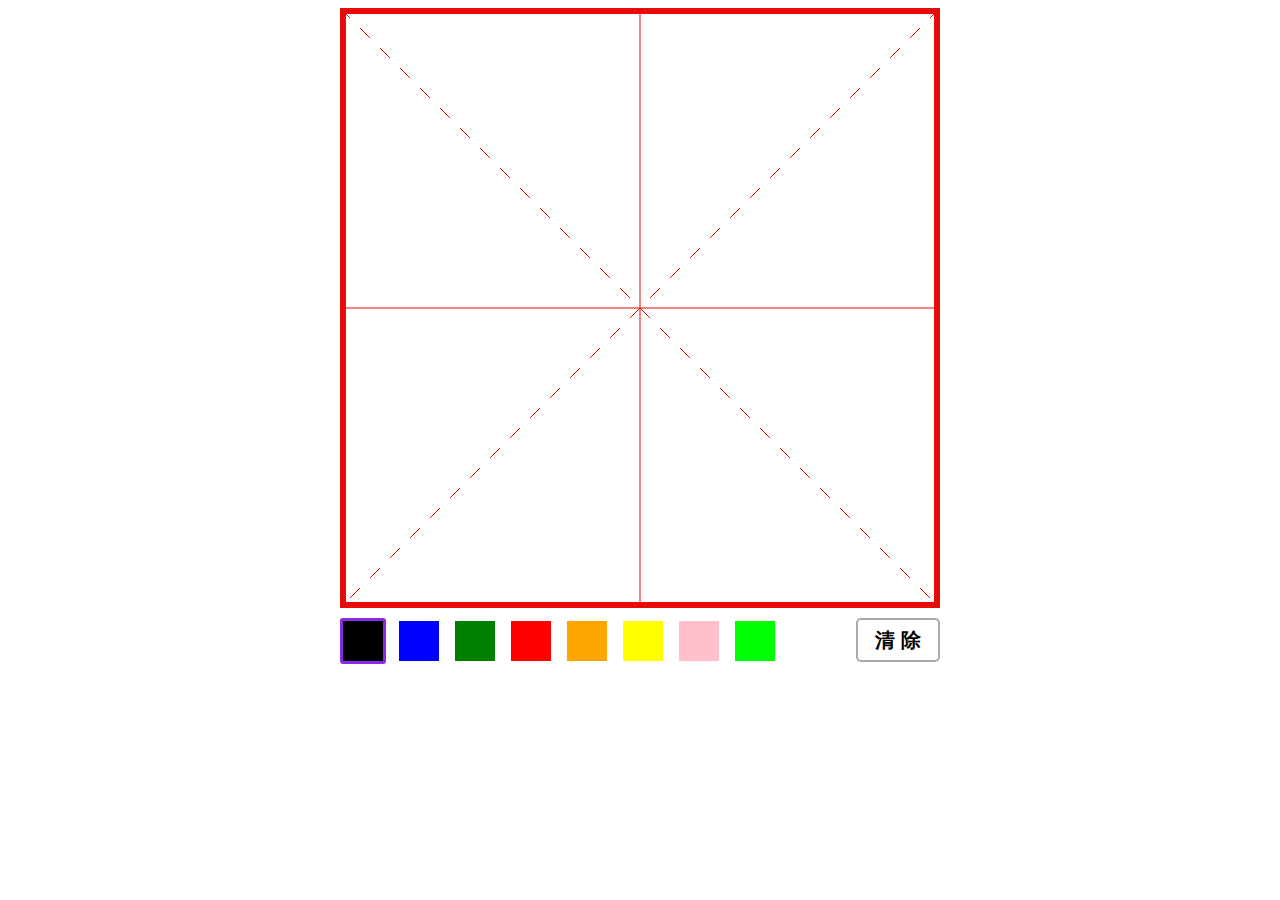
<file: index.html>
<!DOCTYPE html>
<html lang="en">
<head>
    <meta charset="UTF-8">
    <meta name="viewport" content="width=device-width, height=device-height, initial-scale=1, user-scalable=no">
    <title>写字板</title>
    <link href="handwriting.css" rel="stylesheet" type="text/css"/>
    <script src="jquery-2.1.3.min.js" type="text/javascript"></script>
</head>
<body>
<canvas id="canvas">您的浏览器不支持canvas</canvas>
<div id="controller">
    <div id="black_btn" class="color_btn color_btn_selected"></div>
    <div id="blue_btn" class="color_btn"></div>
    <div id="green_btn" class="color_btn"></div>
    <div id="red_btn" class="color_btn"></div>
    <div id="orange_btn" class="color_btn"></div>
    <div id="yellow_btn" class="color_btn"></div>
    <div id="pink_btn" class="color_btn"></div>
    <div id="lime_btn" class="color_btn"></div>
    <div id="clear_btn" class="op_btn">清 除</div>
    <div class="clearfix"></div>
</div>

<script src="handwriting.js"></script>
</body>
</html>
</file>
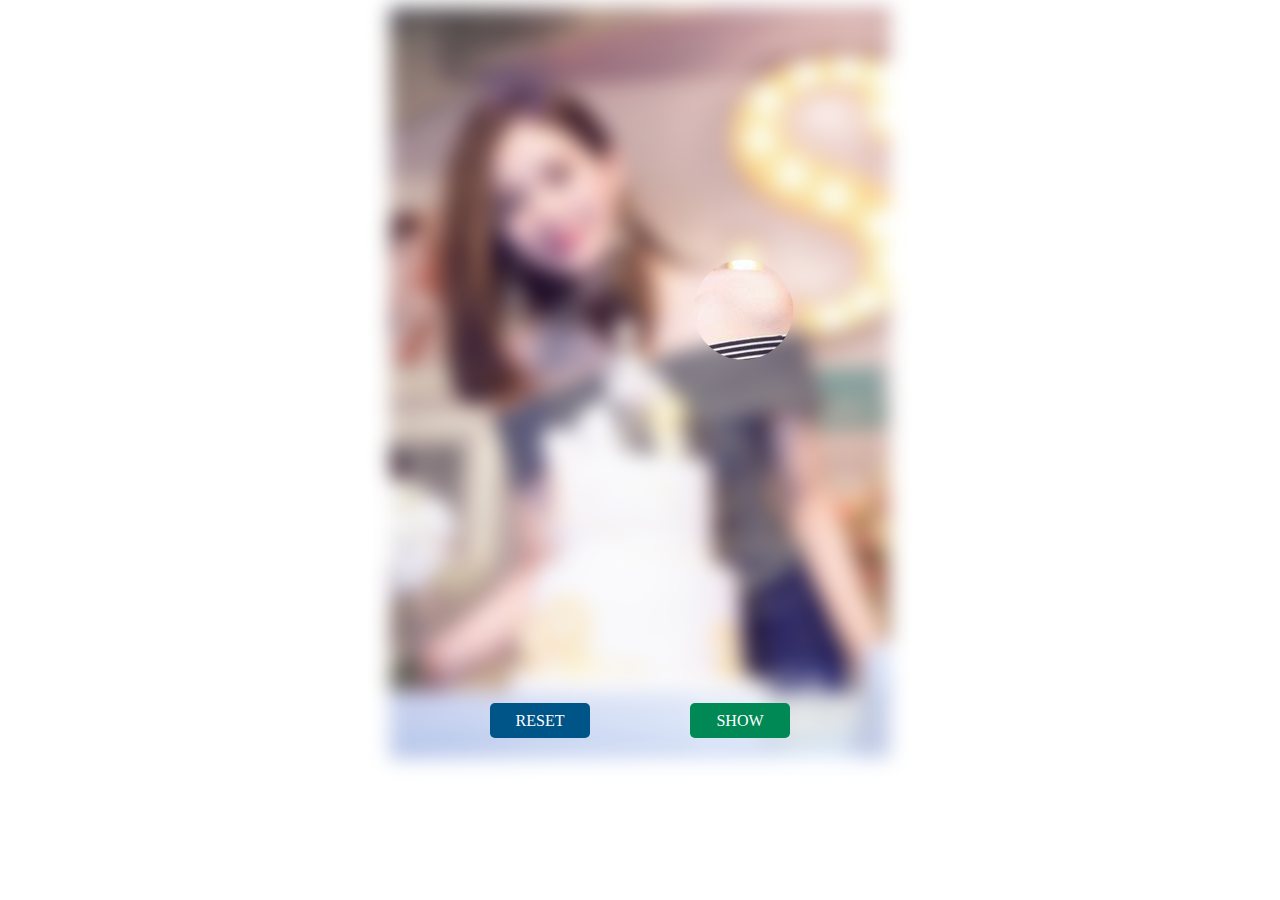
<file: blur/index.html>
<!DOCTYPE html>
<html lang="en">
<head>
    <meta charset="UTF-8">
    <meta name="viewport" content="width=device-width, height=device-height, initial-scale=1, user-scalable=no">
    <title>图片模糊</title>
    <script src="http://code.jquery.com/jquery-2.2.2.min.js" type="text/javascript"></script>
    <link href="blur.css" rel="stylesheet" type="text/css"/>
</head>
<body>
<div id="blur-div">
    <img id="blur-image" src="lss.jpg">
    <canvas id="canvas"></canvas>
    <a href="javascript:reset()" class="button" id="reset-button">RESET</a>
    <a href="javascript:show()" class="button" id="show-button">SHOW</a>
</div>
<script src="blur.js"></script>
</body>
</html>
</file>
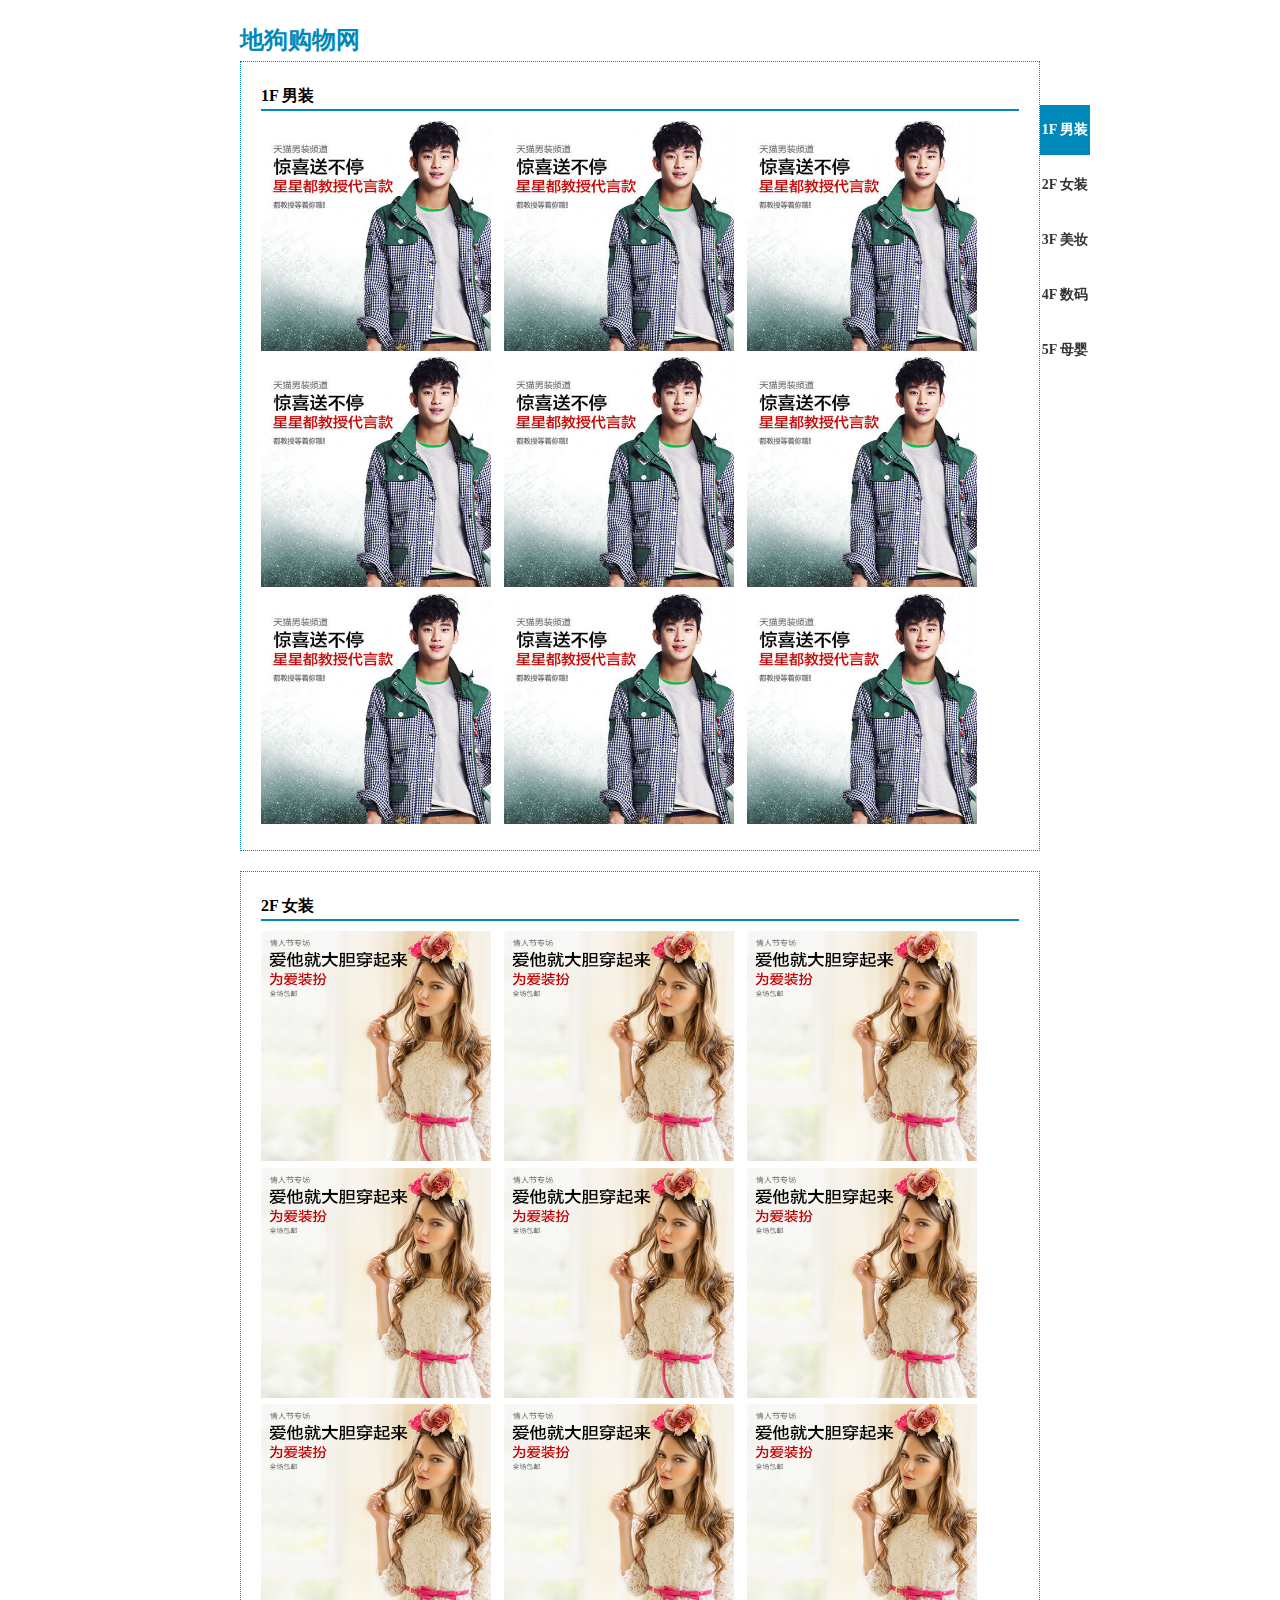
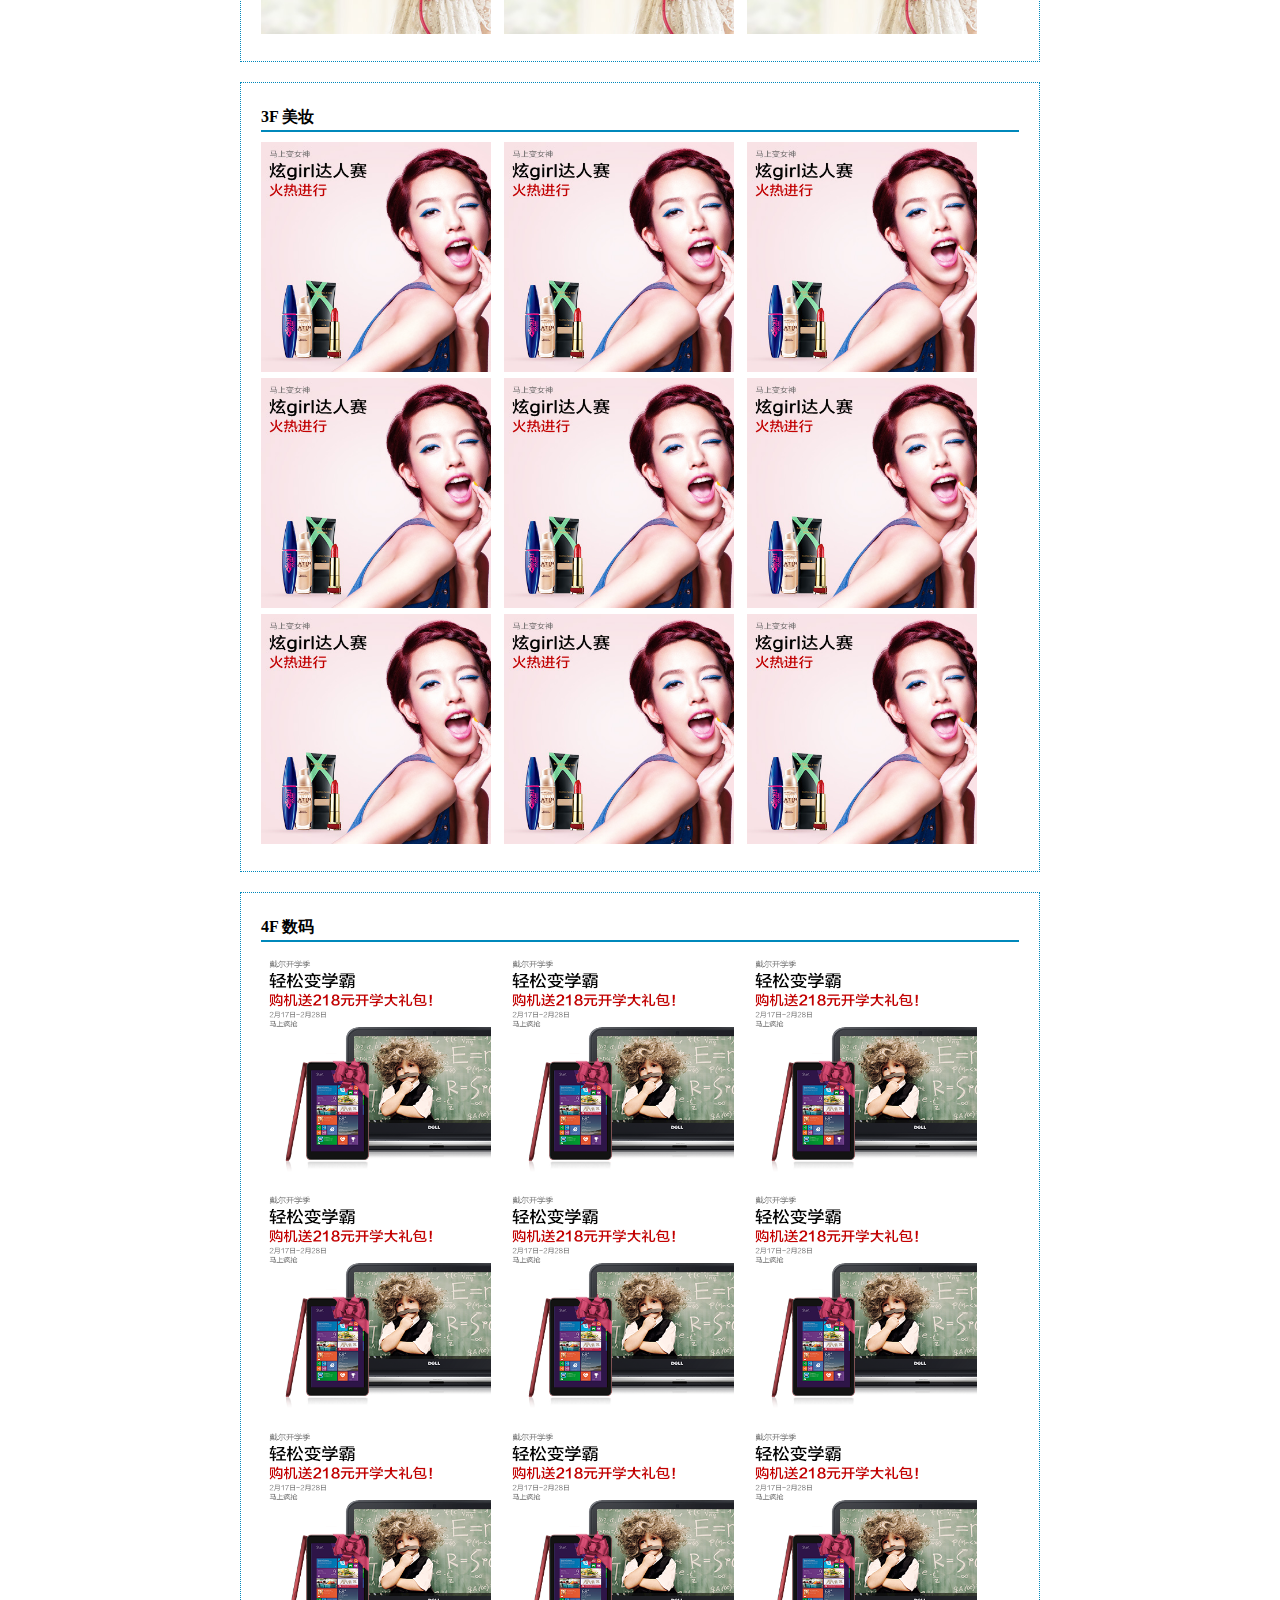
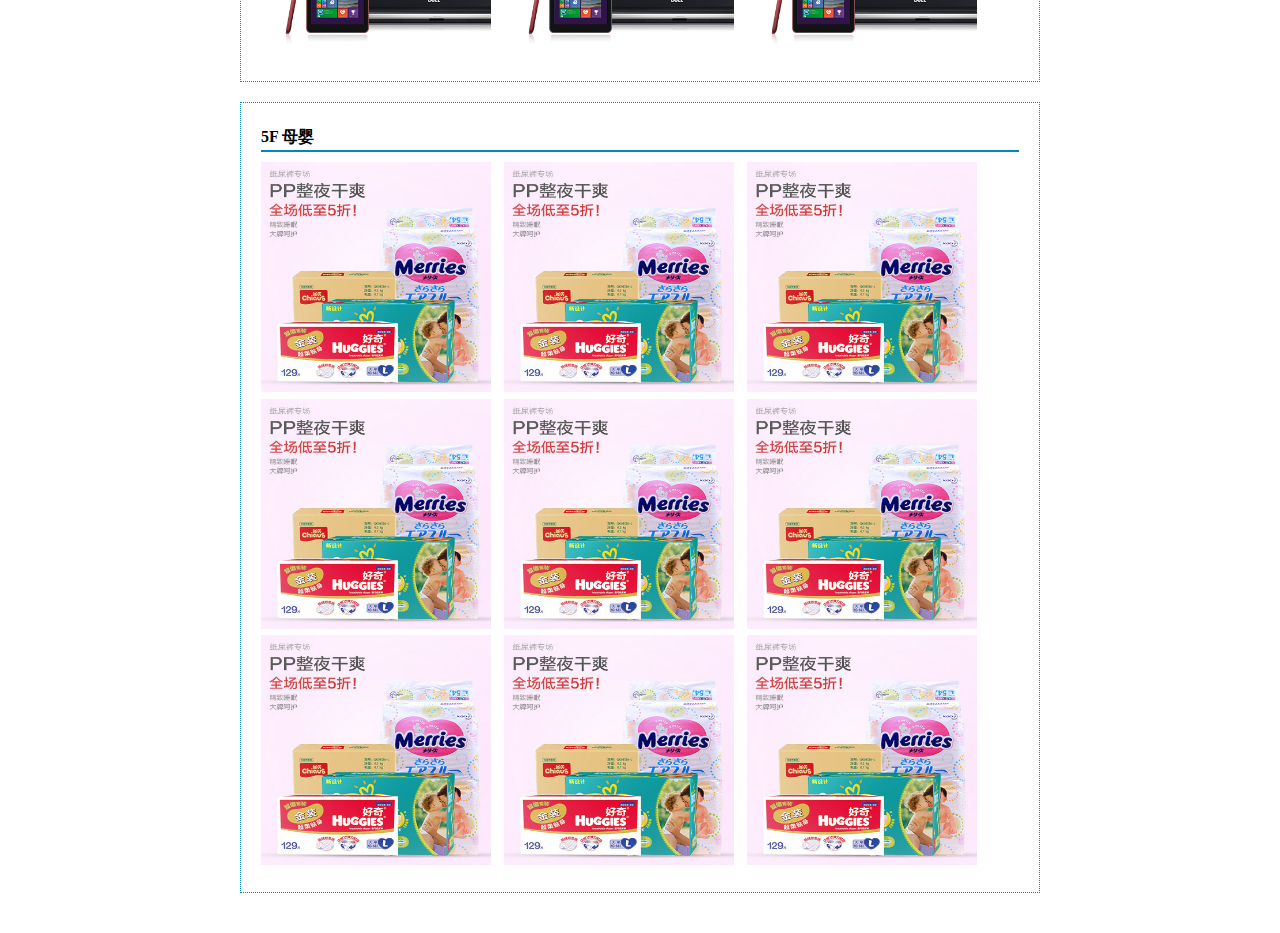
<file: digo/index.html>
<!DOCTYPE html>
<html lang="en">
<head>
    <meta charset="UTF-8">
    <title>地狗购物网-网页定位导航效果</title>
    <style>
        * {
            margin: 0;
            padding: 0;
        }

        body {
            font-size: 12px;
            line-height: 1.7;
        }

        li {
            list-style: none;
        }

        #content {
            width: 800px;
            margin: 0 auto;
            padding: 20px;
        }

        #content h1 {
            color: #0088bb;
        }

        #content .item {
            padding: 20px;
            margin-bottom: 20px;
            border: 1px dotted #0088bb;
        }

        #content .item h2 {
            font-size: 16px;
            font-weight: bold;
            border-bottom: 2px solid #0088bb;
            margin-bottom: 10px;
        }

        #content .item li {
            display: inline;
            margin-right: 10px;

        }

        #content .item li a img {
            width: 230px;
            height: 230px;
            border: none;
        }

        #menu {
            position: fixed;
            top: 100px;
            left: 50%;
            margin-left: 400px;
            width: 80px;
        }

        #menu ul li a {
            display: block;
            margin: 5px 0;
            font-size: 14px;
            font-weight: bold;
            color: #333;
            width: 50px;
            line-height: 50px;
            text-decoration: none;
            text-align: center;
        }

        #menu ul li a:hover, #menu ul li a.current {
            color: #fff;
            background: #0088bb;
        }

    </style>
    <script src="http://libs.baidu.com/jquery/1.10.2/jquery.min.js"></script>
    <script>
        $(document).ready(function () {
            //滚动条发生滚动
            $(window).scroll(function () {
                var top = $(document).scrollTop();
                console.log(top);
                var menu = $("#menu");
                var items = $("#content").find(".item");
                var currentId = "";//当前所在的楼层

                items.each(function () {
                    var m = $(this);
                    var itemTop = m.offset().top;
                    if (top > itemTop) {
                        currentId = "#"+m.attr("id");
                    } else return false;
                });
                var currentLink = menu.find(".current");
                if (currentId&&currentId.attr("href") != currentId) {
                    currentLink.removeClass("current");
                    menu.find("[href=" + currentId + "]").addClass("current");

                }
            });
        });
    </script>
</head>
<body>
<div id="menu">
    <ul>
        <li><a href="#item1" class="current">1F 男装</a></li>
        <li><a href="#item2">2F 女装</a></li>
        <li><a href="#item3">3F 美妆</a></li>
        <li><a href="#item4">4F 数码</a></li>
        <li><a href="#item5">5F 母婴</a></li>
    </ul>
</div>
<div id="content">
    <h1>地狗购物网</h1>
    <div id="item1" class="item">
        <h2>1F 男装</h2>
        <ul>
            <li><a href=""><img src="1F.jpg" alt=""></a></li>
            <li><a href=""><img src="1F.jpg" alt=""></a></li>
            <li><a href=""><img src="1F.jpg" alt=""></a></li>
            <li><a href=""><img src="1F.jpg" alt=""></a></li>
            <li><a href=""><img src="1F.jpg" alt=""></a></li>
            <li><a href=""><img src="1F.jpg" alt=""></a></li>
            <li><a href=""><img src="1F.jpg" alt=""></a></li>
            <li><a href=""><img src="1F.jpg" alt=""></a></li>
            <li><a href=""><img src="1F.jpg" alt=""></a></li>
        </ul>
    </div>
    <div id="item2" class="item">
        <h2>2F 女装</h2>
        <ul>
            <li><a href=""><img src="2F.jpg" alt=""></a></li>
            <li><a href=""><img src="2F.jpg" alt=""></a></li>
            <li><a href=""><img src="2F.jpg" alt=""></a></li>
            <li><a href=""><img src="2F.jpg" alt=""></a></li>
            <li><a href=""><img src="2F.jpg" alt=""></a></li>
            <li><a href=""><img src="2F.jpg" alt=""></a></li>
            <li><a href=""><img src="2F.jpg" alt=""></a></li>
            <li><a href=""><img src="2F.jpg" alt=""></a></li>
            <li><a href=""><img src="2F.jpg" alt=""></a></li>
        </ul>
    </div>
    <div id="item3" class="item">
        <h2>3F 美妆</h2>
        <ul>
            <li><a href=""><img src="3F.jpg" alt=""></a></li>
            <li><a href=""><img src="3F.jpg" alt=""></a></li>
            <li><a href=""><img src="3F.jpg" alt=""></a></li>
            <li><a href=""><img src="3F.jpg" alt=""></a></li>
            <li><a href=""><img src="3F.jpg" alt=""></a></li>
            <li><a href=""><img src="3F.jpg" alt=""></a></li>
            <li><a href=""><img src="3F.jpg" alt=""></a></li>
            <li><a href=""><img src="3F.jpg" alt=""></a></li>
            <li><a href=""><img src="3F.jpg" alt=""></a></li>
        </ul>
    </div>
    <div id="item4" class="item">
        <h2>4F 数码</h2>
        <ul>
            <li><a href=""><img src="4F.png" alt=""></a></li>
            <li><a href=""><img src="4F.png" alt=""></a></li>
            <li><a href=""><img src="4F.png" alt=""></a></li>
            <li><a href=""><img src="4F.png" alt=""></a></li>
            <li><a href=""><img src="4F.png" alt=""></a></li>
            <li><a href=""><img src="4F.png" alt=""></a></li>
            <li><a href=""><img src="4F.png" alt=""></a></li>
            <li><a href=""><img src="4F.png" alt=""></a></li>
            <li><a href=""><img src="4F.png" alt=""></a></li>
        </ul>
    </div>
    <div id="item5" class="item">
        <h2>5F 母婴</h2>
        <ul>
            <li><a href=""><img src="5F.jpg" alt=""></a></li>
            <li><a href=""><img src="5F.jpg" alt=""></a></li>
            <li><a href=""><img src="5F.jpg" alt=""></a></li>
            <li><a href=""><img src="5F.jpg" alt=""></a></li>
            <li><a href=""><img src="5F.jpg" alt=""></a></li>
            <li><a href=""><img src="5F.jpg" alt=""></a></li>
            <li><a href=""><img src="5F.jpg" alt=""></a></li>
            <li><a href=""><img src="5F.jpg" alt=""></a></li>
            <li><a href=""><img src="5F.jpg" alt=""></a></li>
        </ul>
    </div>
</div>
</body>
</html>
</file>
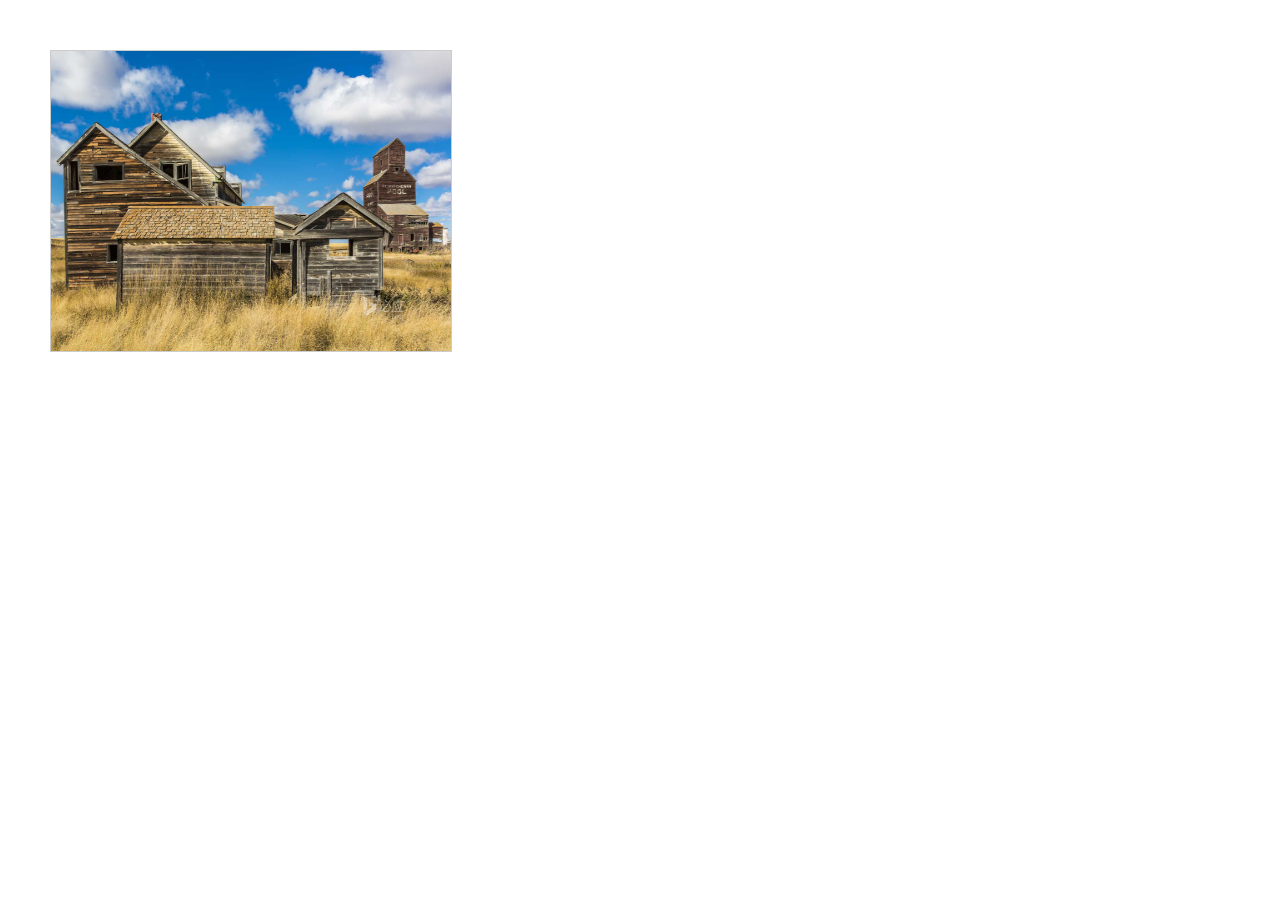
<file: loupe/index.html>
<!DOCTYPE html>
<html lang="en">
<head>
    <meta charset="UTF-8">
    <title>loupe</title>
    <style>
        * {
            margin: 0;
            padding: 0;
        }

        #demo {
            display: block;
            margin: 50px;
            position: relative;
            width: 400px;
            height: 300px;
            border: 1px solid #ccc;
        }

        #small-box {
            position: relative;
            z-index: 1;
            width: 400px;
            height: 300px;
        }

        #small-box img {
            width: 400px;
            height: 300px;
        }

        #float-box {
            display: none;
            width: 120px;
            height: 100px;
            position: absolute;
            background: #ffffcc;
            border: 1px solid #ccc;
            filter: alpha(opacity=50);
            opacity: 0.5;
            cursor: move;
        }

        #big-box {
            display: none;
            position: absolute;
            top: 0;
            left: 460px;
            width: 500px;
            height: 410px;
            overflow: hidden;
            border: 1px solid #ccc;
            z-index: 1;
        }

        #big-box img {
            position: absolute;
            z-index: 5;
        }
    </style>
    <script>
        window.onload = function () {
            var objDemo = document.getElementById("demo");
            var objSmallBox = document.getElementById("small-box");
            var objFloatBox = document.getElementById('float-box');
            var objBigBox = document.getElementById("big-box");
            var objBigBoxImage = document.getElementsByTagName("img")[1];
            var tp = document.getElementsByTagName("p")[0];

            var w = parseInt(getStyle(objBigBox, "width"));
            var w1 = parseInt(getStyle(objFloatBox, "width"));
            var w2 = parseInt(getStyle(objSmallBox, "width"));
            objBigBoxImage.style.width = w / w1 * w2 + 'px';

            objSmallBox.onmouseover = function () {
                objFloatBox.style.display = 'block';
                objBigBox.style.display = 'block';
            };

            objSmallBox.onmouseout = function () {
                objFloatBox.style.display = 'none';
                objBigBox.style.display = 'none';
            };

            objSmallBox.onmousemove = function (ev) {
                objFloatBox.style.display = 'block';
                objBigBox.style.display = 'block';
                var _event = ev;
                var left = _event.clientX - objDemo.offsetLeft - objSmallBox.offsetLeft - objFloatBox.offsetWidth / 2;
                var top = _event.clientY - objDemo.offsetTop - objSmallBox.offsetTop - objFloatBox.offsetHeight / 2;
                if (left < 0) {
                    left = 0;
                } else if (left > (objSmallBox.offsetWidth - objFloatBox.offsetWidth)) {
                    left = objSmallBox.offsetWidth - objFloatBox.offsetWidth
                }
                if (top < 0) {
                    top = 0;
                } else if (top > (objSmallBox.offsetHeight - objFloatBox.offsetHeight)) {
                    top = objSmallBox.offsetHeight - objFloatBox.offsetHeight;
                }
                objFloatBox.style.left = left + 'px';
                objFloatBox.style.top = top + 'px';
                var percentX = left / (objSmallBox.offsetWidth - objFloatBox.offsetWidth);
                var percentY = top / (objSmallBox.offsetHeight - objFloatBox.offsetHeight);
                objBigBoxImage.style.left = -percentX * (objBigBoxImage.offsetWidth - objBigBox.offsetWidth) + 'px';
                objBigBoxImage.style.top = -percentY * (objBigBoxImage.offsetHeight - objBigBox.offsetHeight) + 'px';
            };
        };

        function getStyle(node, property) {
            if (node.style[property]) {
                return node.style[property];
            }
            else if (node.currentStyle) {
                return node.currentStyle[property];
            }
            else if (document.defaultView && document.defaultView.getComputedStyle) {
                var style = document.defaultView.getComputedStyle(node, null);
                return style.getPropertyValue(property);
            }
            return null;
        }

    </script>
</head>
<body>
<div id="demo">
    <div id="small-box">
        <div id="float-box"></div>
        <img src="pic0.jpg" alt="">
    </div>
    <div id="big-box"><img src="pic0.jpg" alt=""></div>
</div>
</body>
</html>
</file>
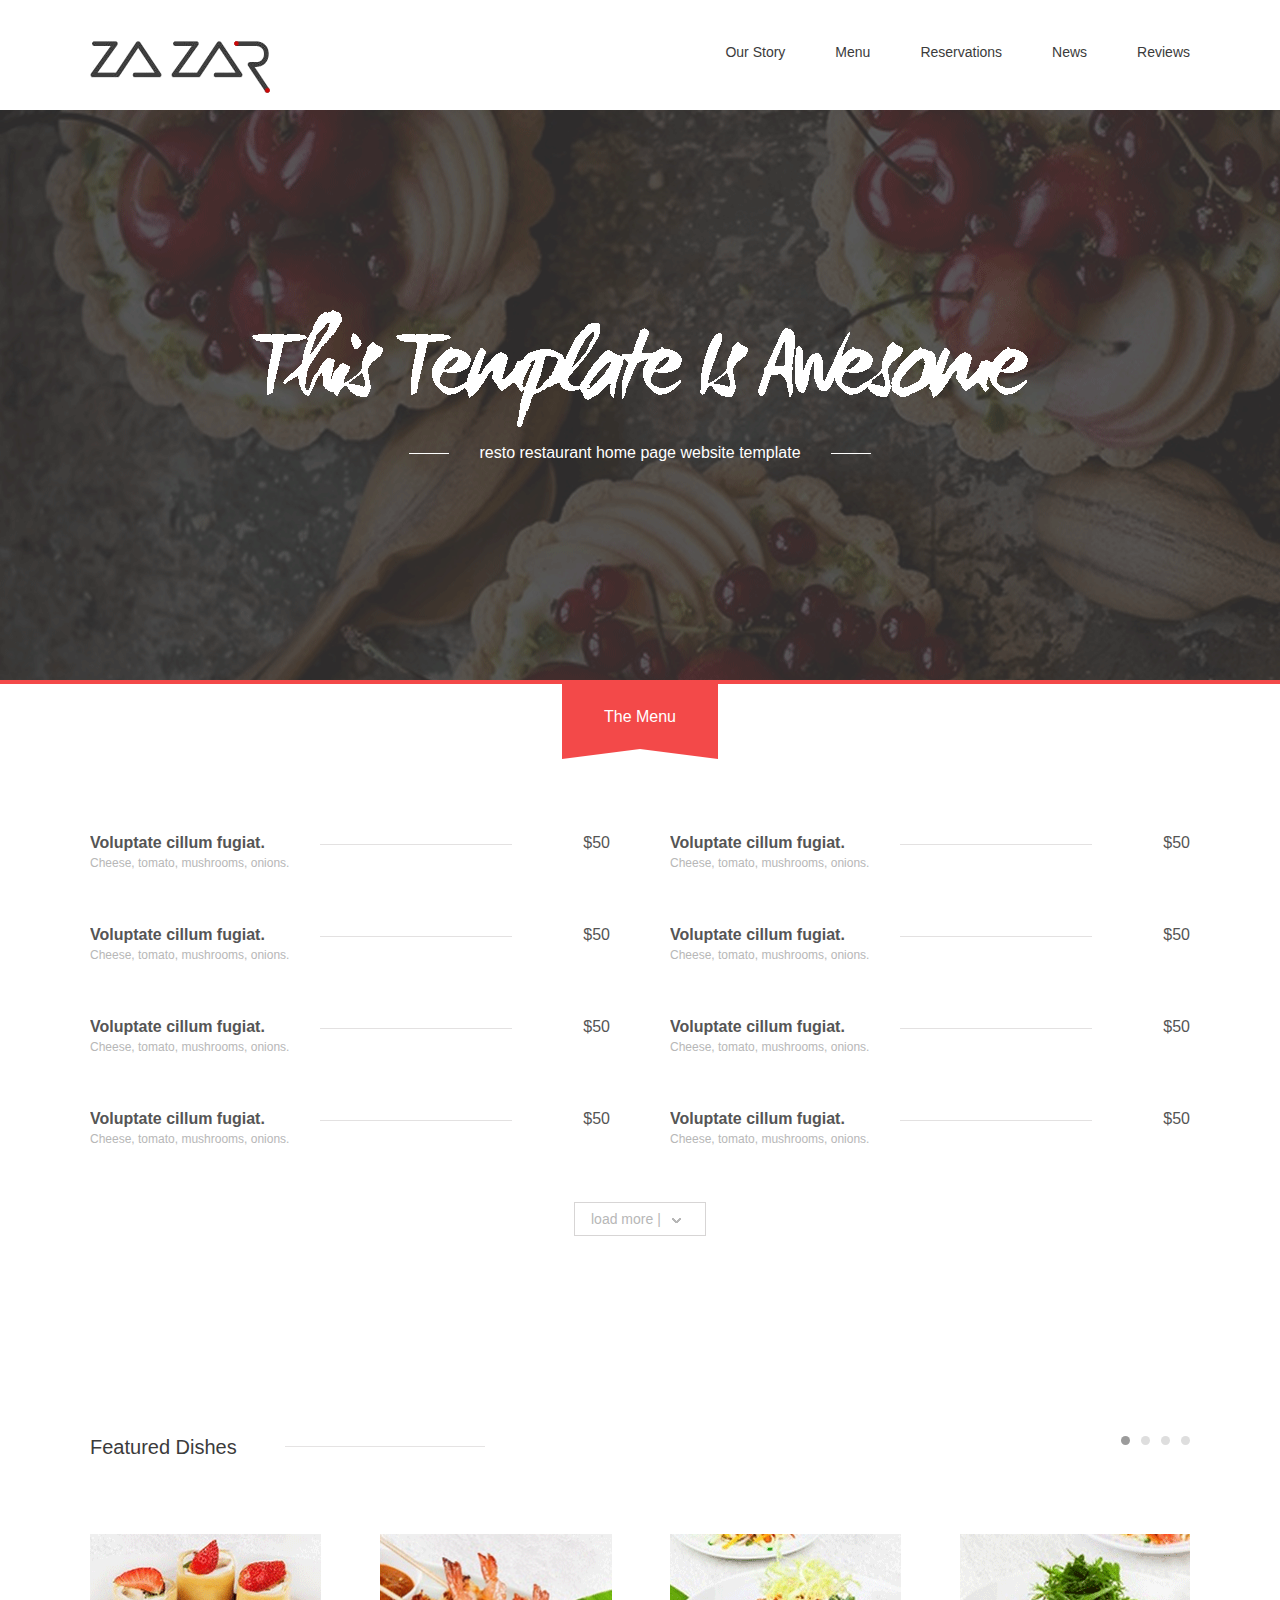
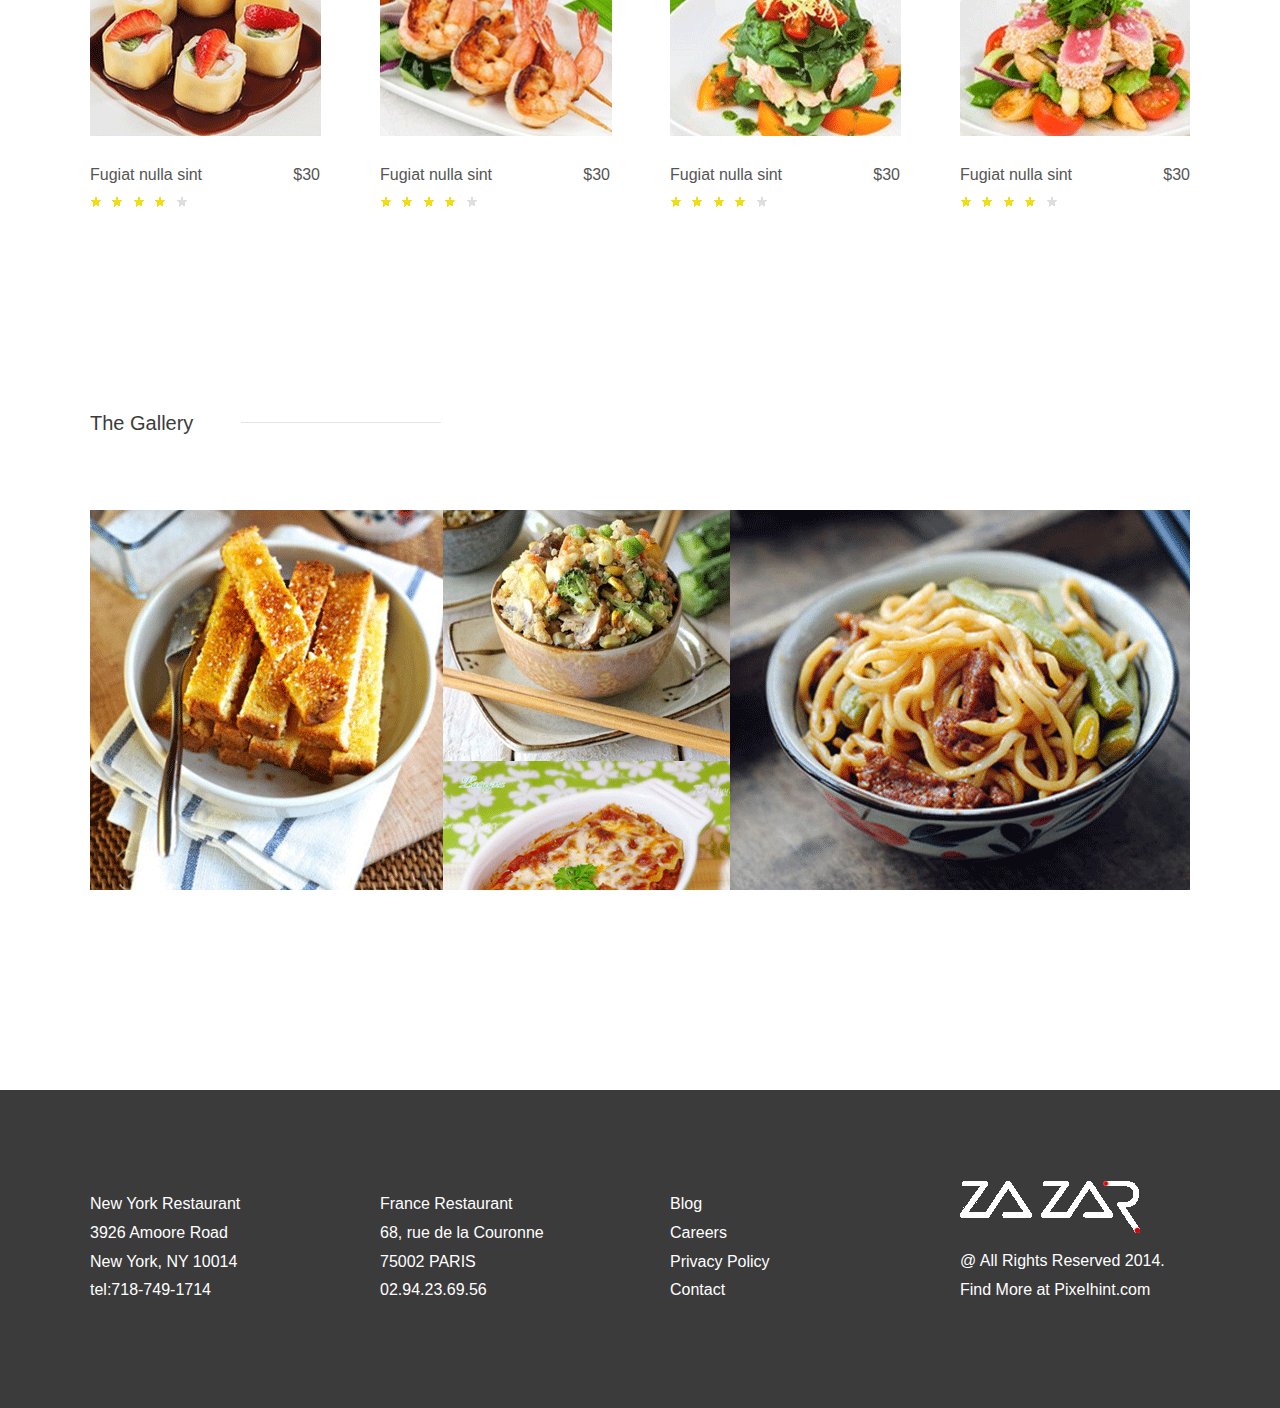
<file: resto/index.html>
<!DOCTYPE html>
<html lang="en">
<head>
    <meta charset="UTF-8">
    <title>Title</title>
    <link rel="stylesheet" href="css/reset.css">
    <link rel="stylesheet" href="css/common.css">
    <link rel="stylesheet" href="css/index.css">
</head>
<body>
<div class="public-header">
    <div class="public-container clearfloat">
        <div class="header-logo"><a href=""></a></div>
        <div class="header-nav clearfloat">
            <li class="item"><a href="">Our Story</a></li>
            <li class="item"><a href="">Menu</a></li>
            <li class="item"><a href="">Reservations</a></li>
            <li class="item"><a href="">News</a></li>
            <li class="item"><a href="">Reviews</a></li>
        </div>
    </div>
</div>
<div class="index-baner">
    <div class="index-banner-bg"><img src="images/demo1.png" alt="banner"></div>
    <div class="index-banner-text">
        <div class="text-logo"></div>
        <p class="text-info">
            <i class="line line-l"></i>
            <span class="txt">resto restaurant home page website template</span>
            <i class="line line-r"></i>
        </p>
    </div>
</div>
<div class="index-menu">
    <div class="menu-tips">The Menu</div>
    <div class="public-container menu-list">
        <ul class="clearfloat">
            <li class="menu-item clearfloat">
                <a href="" class="title">
                    <h4>Voluptate cillum fugiat.</h4>
                    <p class="comment">Cheese, tomato, mushrooms, onions.</p>
                </a>
                <div class="line"></div>
                <div class="price">$50</div>
            </li>
            <li class="menu-item clearfloat">
                <a href="" class="title">
                    <h4>Voluptate cillum fugiat.</h4>
                    <p class="comment">Cheese, tomato, mushrooms, onions.</p>
                </a>
                <div class="line"></div>
                <div class="price">$50</div>
            </li>
            <li class="menu-item clearfloat">
                <a href="" class="title">
                    <h4>Voluptate cillum fugiat.</h4>
                    <p class="comment">Cheese, tomato, mushrooms, onions.</p>
                </a>
                <div class="line"></div>
                <div class="price">$50</div>
            </li>
            <li class="menu-item clearfloat">
                <a href="" class="title">
                    <h4>Voluptate cillum fugiat.</h4>
                    <p class="comment">Cheese, tomato, mushrooms, onions.</p>
                </a>
                <div class="line"></div>
                <div class="price">$50</div>
            </li>
            <li class="menu-item clearfloat">
                <a href="" class="title">
                    <h4>Voluptate cillum fugiat.</h4>
                    <p class="comment">Cheese, tomato, mushrooms, onions.</p>
                </a>
                <div class="line"></div>
                <div class="price">$50</div>
            </li>
            <li class="menu-item clearfloat">
                <a href="" class="title">
                    <h4>Voluptate cillum fugiat.</h4>
                    <p class="comment">Cheese, tomato, mushrooms, onions.</p>
                </a>
                <div class="line"></div>
                <div class="price">$50</div>
            </li>
            <li class="menu-item clearfloat">
                <a href="" class="title">
                    <h4>Voluptate cillum fugiat.</h4>
                    <p class="comment">Cheese, tomato, mushrooms, onions.</p>
                </a>
                <div class="line"></div>
                <div class="price">$50</div>
            </li>
            <li class="menu-item clearfloat">
                <a href="" class="title">
                    <h4>Voluptate cillum fugiat.</h4>
                    <p class="comment">Cheese, tomato, mushrooms, onions.</p>
                </a>
                <div class="line"></div>
                <div class="price">$50</div>
            </li>
        </ul>
    </div>
    <a href="" class="menu-more-btn">load more <span> |</span><span class="icon"></span></a>
</div>
<div class="public-container index-panel">
    <div class="index-panel-header clearfloat">
        <h3>Featured Dishes</h3>
        <div class="line"></div>
        <div class="btn-group">
            <a href="" class="btn active"></a>
            <a href="" class="btn"></a>
            <a href="" class="btn"></a>
            <a href="" class="btn"></a>
        </div>
    </div>
    <div class="index-panel-body index-food-list">
        <ul class="clearfloat">
            <li class="food-item"><a href="">
                <img class="banner" src="images/pic_1.png" alt="">
                <div class="name">Fugiat nulla sint<span class="price">$30</span></div>
                <div class="star-bar">
                    <span class="star"></span>
                    <span class="star"></span>
                    <span class="star"></span>
                    <span class="star"></span>
                    <span class="star nostar"></span>
                </div>
            </a></li>

            <li class="food-item"><a href="">
                <img class="banner" src="images/pic_2.png" alt="">
                <div class="name">Fugiat nulla sint<span class="price">$30</span></div>
                <div class="star-bar">
                    <span class="star"></span>
                    <span class="star"></span>
                    <span class="star"></span>
                    <span class="star"></span>
                    <span class="star nostar"></span>
                </div>
            </a></li>

            <li class="food-item"><a href="">
                <img class="banner" src="images/pic_3.png" alt="">
                <div class="name">Fugiat nulla sint<span class="price">$30</span></div>
                <div class="star-bar">
                    <span class="star"></span>
                    <span class="star"></span>
                    <span class="star"></span>
                    <span class="star"></span>
                    <span class="star nostar"></span>
                </div>
            </a></li>

            <li class="food-item"><a href="">
                <img class="banner" src="images/pic_4.png" alt="">
                <div class="name">Fugiat nulla sint<span class="price">$30</span></div>
                <div class="star-bar">
                    <span class="star"></span>
                    <span class="star"></span>
                    <span class="star"></span>
                    <span class="star"></span>
                    <span class="star nostar"></span>
                </div>
            </a></li>
        </ul>
    </div>
</div>
<div class="public-container index-panel">
    <div class="index-panel-header clearfloat">
        <h3>The Gallery</h3>
        <div class="line"></div>
    </div>
    <div class="index-panel-body index-pics">
        <div class="pic-col pic-col-m"><img src="images/pic2_1.png" alt=""></div>
        <div class="pic-col pic-col-s">
            <a href="" class="pic-row"><img src="images/pic2_2.png" alt=""></a>
            <a href="" class="pic-row"><img src="images/pic2_3.png" alt=""></a>
        </div>
        <div class="pic-col pic-col-l"><img src="images/pic2_4.png" alt=""></div>
    </div>
</div>
<div class="public-footer">
    <div class="public-container">
        <div class="footer-col">
            <p>New York Restaurant<br>3926 Amoore Road<br>New York, NY 10014<br> <a href="tel:718-749-1714">tel:718-749-1714</a>
            </p>
        </div>
        <div class="footer-col">
            <p>France Restaurant<br>68, rue de la Couronne <br>75002 PARIS<br>02.94.23.69.56</p>
        </div>
        <div class="footer-col">
            <a href="">Blog</a><a href="">Careers</a><a href="">Privacy Policy</a><a href="">Contact</a>
        </div>
        <div class="footer-col">
            <div class="footer-logo"></div>
            <div class="footer-info">@ All Rights Reserved 2014.<br> Find More at PixeIhint.com</div>
        </div>
    </div>
</div>
</body>
</html>
</file>
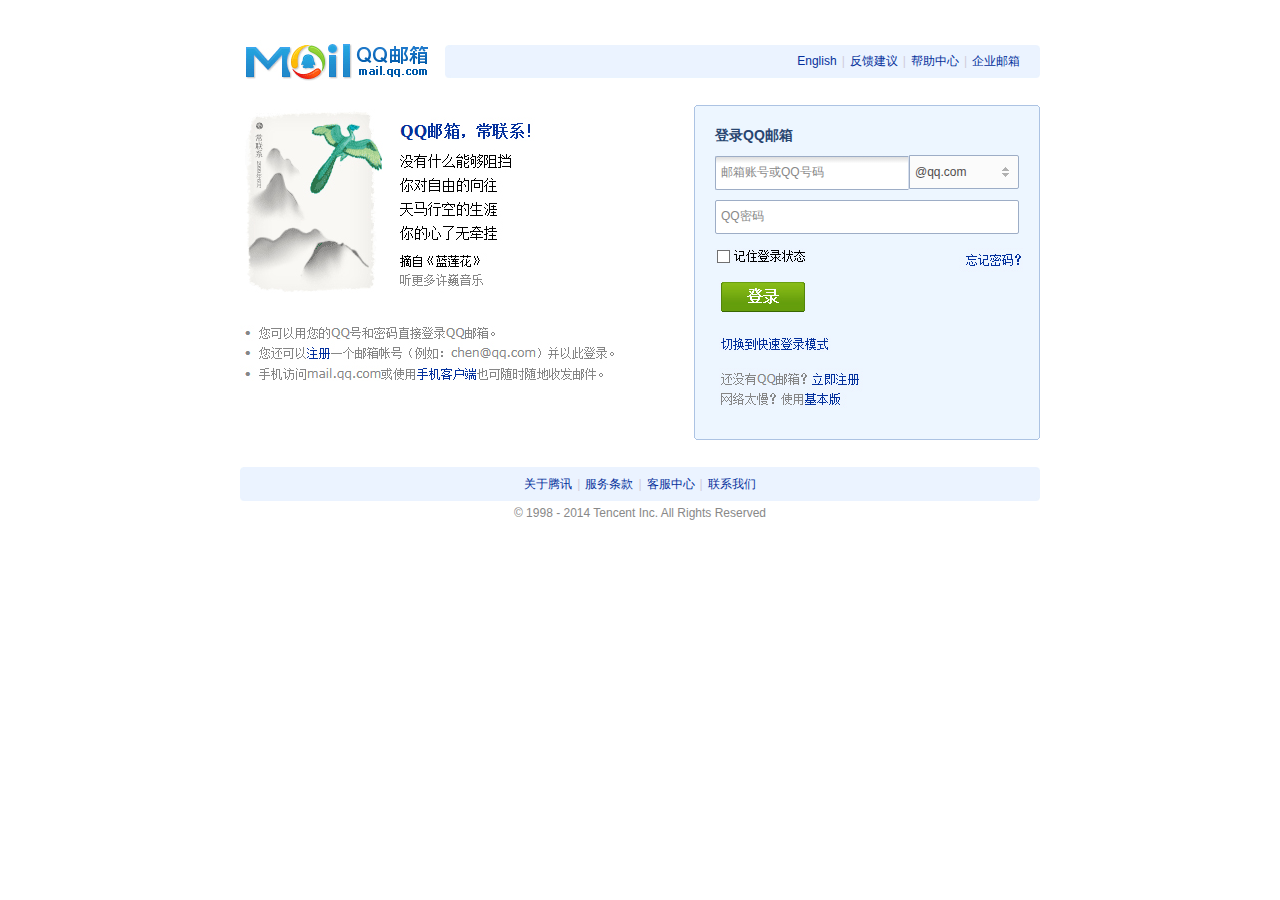
<file: round_corner/index.html>
<!DOCTYPE html>
<html lang="en">
<head>
    <meta charset="UTF-8">
    <title>登录QQ邮箱</title>
    <link rel="stylesheet" href="css/login.css">
</head>
<body>
<div id="wrap">
    <div id="header">
        <h1></h1>
        <div class="topnav">
            <div class="top_radius"></div>
            <div class="content txt_align_r">
                <p class="margin_r_10"><a href="#">English</a>|<a href="#">反馈建议</a>|<a href="#">帮助中心</a>|<a href="#">企业邮箱</a></p>
            </div>
            <div class="btm_radius"></div>
        </div>
    </div>
    <div id="mainbody">
        <div class="left"><img src="images/left_cont.gif" width="383" height="290" /></div>
        <div class="right">
            <div class="radius_border_1"></div>
            <div class="radius_border_2"></div>
            <div class="loginbox">
                <h2>登录QQ邮箱</h2>
                <ul>
                    <li><input type="text" value="邮箱账号或QQ号码" class="account" /><input type="button" value="@qq.com" class="mail_btn" /></li>
                    <li><input type="text" value="QQ密码" /></li>
                </ul>
                <img src="images/login_txt.gif" width="312" height="171" /></div>
            <div class="radius_border_2"></div>
            <div class="radius_border_1"></div>
        </div>
    </div>
    <div id="footer">
        <div class="content txt_align_c">
            <span class="l_top_radius"></span>
            <span class="r_top_radius"></span>
            <span class="l_btm_radius"></span>
            <span class="r_btm_radius"></span>
            <p class="line-height_24"><a href="#">关于腾讯</a>|<a href="#">服务条款</a>|<a href="#">客服中心</a>|<a href="#">联系我们</a></p>
        </div>
        <p class="txt_align_c">© 1998 - 2014 Tencent Inc. All Rights Reserved</p>
    </div>
</div>
</body>
</html>
</file>
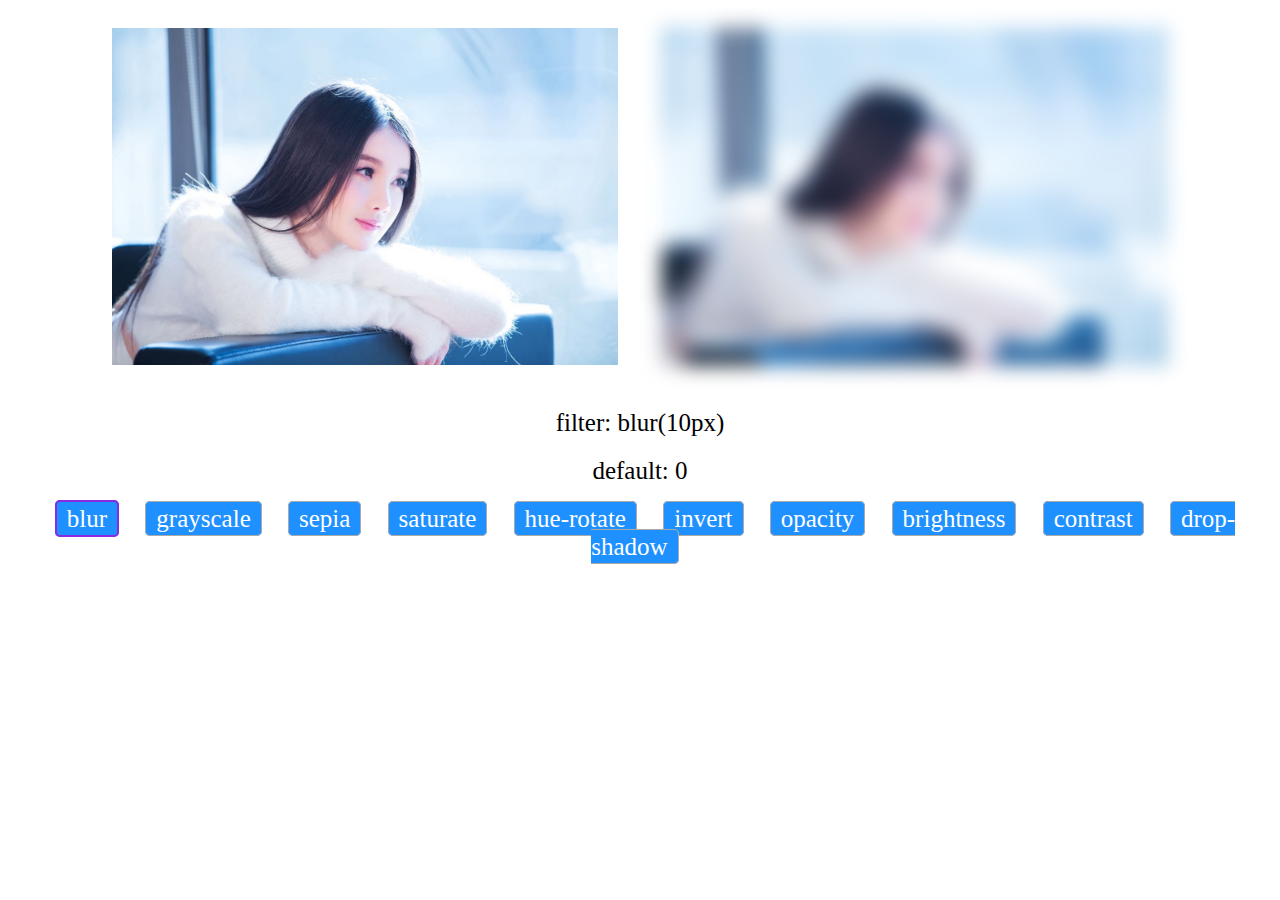
<file: filter/filter.html>
<!DOCTYPE html>
<html lang="en">
<head>
    <meta charset="UTF-8">
    <title>filter</title>
    <style type="text/css">
        .image {
            width: 40%;
            margin: 20px;
        }

        #filterimage {
            filter: blur(10px);
            -webkit-filter: blur(10px);
        }

        .filter {
            margin: 20px;
            text-align: center;
            font-size: 25px;
            font-family: "Microsoft YaHei UI";
        }

        .button {
            display: inline;
            margin: 10px;
            color: white;
            font-size: 25px;
            padding: 3px 10px;
            border: 1px solid #aaa;
            border-radius: 5px 5px;
            cursor: pointer;
            background: dodgerblue;
        }

        .button:hover {
            background: deepskyblue;
        }

        .selected {
            border: 2px solid blueviolet;
        }
    </style>
    <script src="http://code.jquery.com/jquery-2.2.2.min.js" type="text/javascript"></script>
    <script type="text/javascript">
        $(function () {
            $(".button").click(function () {
                var value = $(this).attr("value");
                var default1 = $(this).attr("default");
                $(".filter:eq(0)").text("filter: " + value);
                $(".filter:eq(1)").text("default: " + default1);
                $(".button").removeClass("selected");
                $(this).addClass("selected");
                $("#filterimage").css("filter", value);
                $("#filterimage").css("-webkit-filter", value);
            });
        })
    </script>
</head>
<body>
<div style="text-align: center;">
    <img class="image" id="rawimage" src="tiansu.jpg"/>
    <img class="image" id="filterimage" src="tiansu.jpg"/>
</div>
<div class="filter">filter: blur(10px)</div>
<div class="filter">default: 0</div>
<div class="filter">
    <div class="button selected" value="blur(10px)" default="0">blur</div>
    <div class="button" value="grayscale(1)" default="100%">grayscale</div>
    <div class="button" value="sepia(1)" default="100%">sepia</div>
    <div class="button" value="saturate(3)" default="100%">saturate</div>
    <div class="button" value="hue-rotate(90deg)" default="0deg">hue-rotate</div>
    <div class="button" value="invert(1)" default="100%">invert</div>
    <div class="button" value="opacity(0.3)" default="100%">opacity</div>
    <div class="button" value="brightness(0.5)" default="100%">brightness</div>
    <div class="button" value="contrast(2)" default="100%">contrast</div>
    <div class="button" value="drop-shadow(10px 10px 2px #aba)" default="">drop-shadow</div>
</div>
</body>
</html>
</file>
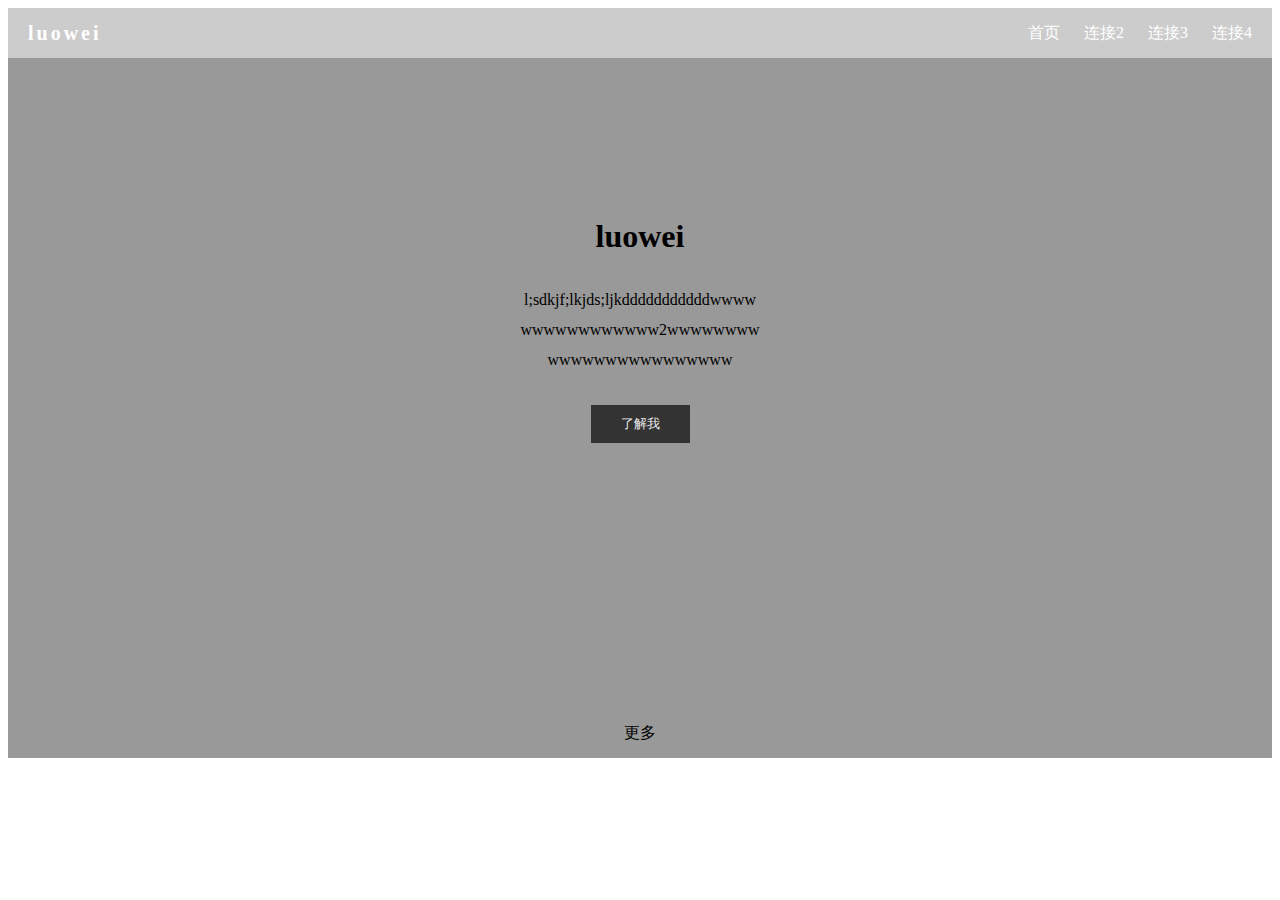
<file: simpleblog/blog.html>
<!DOCTYPE html>
<html lang="en">
<head>
    <meta charset="UTF-8">
    <title>我的博客</title>
    <link rel="stylesheet" href="https://necolas.github.io/normalize.css/4.0.0/normalize.css"/>
    <link rel="stylesheet" href="main.css"/>
</head>
<body>
<header>
    <nav>
        <div class="logo"><a href="#">luowei</a></div>
        <ul>
            <li><a href="#">首页</a></li>
            <li><a href="#">连接2</a></li>
            <li><a href="#">连接3</a></li>
            <li><a href="#">连接4</a></li>
        </ul>
    </nav>
    <div id="banner">
        <div class="inner">
            <h1>luowei</h1>
            <p>l;sdkjf;lkjds;ljkdddddddddddwwwwwwwwwwwwwwww2wwwwwwwwwwwwwwwwwwwwwwww</p>
            <button>了解我</button>
            <div CLASS="more">更多</div>
        </div>
    </div>
</header>
<div class="content">
    <section></section>
</div>
<footer></footer>
</body>
</html>
</file>
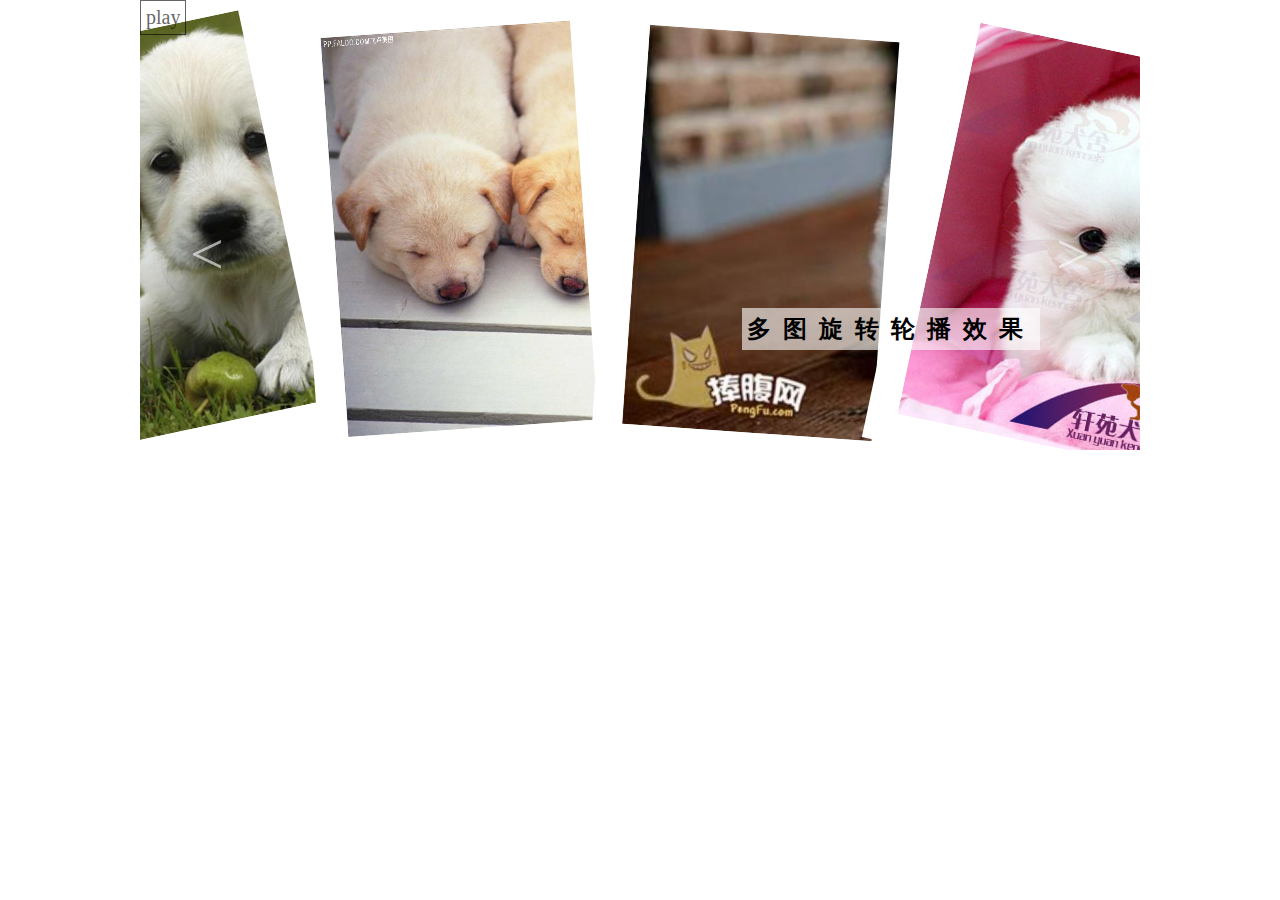
<file: transform/transform.html>
<!DOCTYPE html>
<html lang="en">
<head>
    <meta charset="UTF-8">
    <title>Transform</title>
    <link href="transform.css" rel="stylesheet"/>
</head>
<body>
<div class="mainbox">
    <ul>
        <li><img src="img/1.jpg"></li>
        <li><img src="img/2.jpg"></li>
        <li><img src="img/3.jpg"></li>
        <li><img src="img/4.jpg"></li>
    </ul>
    <div class="btnBox">
        <a class="btnLeft">&lt;</a>
        <a class="btnRight">&gt;</a>
        <a class="btnPlay">play</a>
    </div>
    <h2>多图旋转轮播效果</h2>
</div>
<script src="http://code.jquery.com/jquery-2.2.2.min.js" type="text/javascript"></script>
<script src="jquery.transform-0.9.3.min.js" type="text/javascript"></script>
<script src="transform.js"></script>
</body>
</html>
</file>
<file: handwriting.css>
#canvas {
    display: block;
    margin: 0 auto;
}

#controller {
    width: 600px;
    margin: 0 auto;
}

.op_btn {
    float: right;
    margin: 10px 0 0 10px;
    border: 2px solid #aaa;
    width: 80px;
    height: 40px;
    line-height: 40px;
    font-size: 20px;
    text-align: center;
    border-radius: 5px 5px;
    cursor: pointer;
    background-color: white;
    font-weight: bold;
    font-family: Microsoft YaHei, Arial;
}
.op_btn:hover{
    background: #def;
}
.clearfix {
    clear: both;
}

.color_btn {
    float: left;
    margin:10px 10px 0 0;
    border:3px solid white;
    width:40px;
    height:40px;
    border-radius:3px;
    cursor: pointer;
}
.color_btn:hover {
    border: 3px solid violet;
}
.color_btn_selected{
    border:3px solid blueviolet;
}
#black_btn {
    background: black;
}
#blue_btn {
    background: blue;
}
#green_btn {
    background: green;
}
#red_btn {
    background: red;
}
#orange_btn {
    background: orange;
}
#yellow_btn {
    background: yellow;
}
#pink_btn {
    background: pink;
}
#lime_btn {
    background: lime;
}
</file>
<file: blur/blur.css>
#blur-div {
    width: 500px;
    margin: 0 auto;
    position: relative;
}

#blur-image {
    display: block;
    margin: 0 auto;
    filter: blur(10px);
    -webkit-filter: blur(10px);
    z-index: 0;
}

#canvas {
    position: absolute;
    left: 0;
    top: 0;
    display: block;
    margin: 0 auto;
    z-index: 1;
}

.button {
    display: block;
    position: absolute;
    z-index: 2;
    width: 100px;
    height: 35px;
    color: white;
    text-decoration: none;
    text-align: center;
    line-height: 35px;
    border-radius: 5px;
}

#reset-button {
    left: 100px;
    bottom: 20px;
    background: #058;
}
#reset-button:hover {
    background: #047;
}

#show-button {
    right: 100px;
    bottom: 20px;
    background: #085;
}
#show-button:hover {
    background: #074;
}
</file>
<file: resto/css/common.css>
.public-header {
    height: 110px;
}

.public-header .header-logo {
    float: left;
    margin-top: 40px;
}

.public-header .header-logo a {
    width: 182px;
    height: 54px;
    background: url("../images/index-header-logo.png") no-repeat;
}

.public-header .header-nav {
    float: right;
    font-size: 14px;
}

.public-header .header-nav .item {
    float: left;
    margin-top: 44px;
    margin-left: 50px;
}

.public-header .header-nav a {
    color: #3b3b3b;
}

.public-header .header-nav a:hover {
    text-decoration: underline;
}

.public-container {
    position: relative;
    margin: 0 auto;
    width: 1100px;

}

.public-footer {
    margin-top: 200px;
    padding-top: 100px;
    height: 218px;
    background: #3b3b3b;
}

.public-footer .footer-col {
    width: 230px;
    float: left;
    margin-right: 60px;
    font-size: 16px;
    color: #ffffff;
    line-height: 1.8;
}

.public-footer .footer-col:last-child {
    margin-right: 0;
}

.public-footer .footer-logo {
    width: 182px;
    height: 55px;
    margin-top: -10px;
    margin-bottom:12px;
    background: url("../images/index-footer-logo.png") no-repeat;
}
</file>
<file: resto/css/index.css>
.index-baner {
    position: relative;
    background: #b3b3b3;

}

.index-banner-bg {
    height: 570px;
    overflow: hidden;
}

.index-banner-bg img {
    margin: 0 auto;
}

.index-banner-text {
    position: absolute;
    top: 200px;
    left: 50%;
    margin-left: -388px;

}

.index-banner-text .text-logo {
    width: 776px;
    height: 117px;
    background: url("../images/index-banner-textlogo.png");
}

.index-banner-text .text-info {
    margin-top: 17px;
    text-align: center;
    color: #ffffff;
}

.index-banner-text .text-info .line {
    display: inline-block;
    width: 40px;
    border-top: 1px solid #ffffff;
    vertical-align: middle;
}

.index-banner-text .text-info .txt {
    margin: 0 26px;
}

/*菜单*/
.index-menu {
    position: relative;
    border-top: 4px solid #f34949;
}

.index-menu .menu-tips {
    position: absolute;
    left: 50%;
    top: 0;
    margin-left: -78px;
    width: 156px;
    height: 75px;
    text-align: center;
    line-height: 65px;
    color: #fff;
    background: #f34949;
}

.index-menu .menu-tips:after {
    position: absolute;
    content: '';
    left: 0;
    bottom: 0;
    width: 0;
    height: 0;
    border-left: 78px solid transparent;
    border-right: 78px solid transparent;
    border-bottom: 10px solid #fff;
}

.index-menu .menu-list {
    margin-top: 150px;
    color: #555;
    overflow: hidden;
}

.index-menu .menu-list ul {
    width: 1160px;
}

.index-menu .menu-item {
    float: left;
    width: 520px;
    margin-right: 60px;
    margin-bottom: 56px;

}

.index-menu .menu-item .title, .index-menu .menu-item .line {
    float: left;
}
.index-menu .menu-item .price {
    float: right;
}
.index-menu .menu-item .title {
    width: 230px;
    overflow: hidden;
    white-space: nowrap;
    text-overflow: ellipsis;
    color: #555;
}

.index-menu .menu-item .line {
    margin-top: 10px;
    width: 192px;
    border-top: 1px solid #e3e1e1;
}

.index-menu .menu-item .comment {
    margin-top: 4px;
    color: #b7b7b7;
    font-size: 12px;
}

.index-menu .menu-more-btn {
    margin: 0 auto;
    width: 114px;
    height: 32px;
    padding-left: 16px;
    border: 1px solid #d7d5d5;
    font-size: 14px;
    line-height: 32px;
    color: #b7b7b7;
}
.index-menu .menu-more-btn .icon {
    display: inline-block;
    width:11px;
    height: 7px;
    margin-left:10px;
    background: url("../images/index-btn-icon.png") no-repeat;
}

.index-panel {
    margin-top: 200px;
}

.index-panel-header h3 {
    font-size: 20px;
    color: #3b3b3b;
    font-weight: normal;
    float: left;
    margin-right: 48px;
}

.index-panel-header .line {
    float: left;
    width: 200px;
    border-top: 1px solid #e5e3e3;
    margin-top: 10px;
}

.index-panel-header .btn-group {
    font-size: 0;
    float: right;
}

.index-panel-header .btn {
    display: inline-block;
    margin-left: 11px;
    width: 9px;
    height: 9px;
    background: #dedede;
    border-radius: 50%;
}

.index-panel-header .active {
    background: #9b9b9b;
}

.index-panel-body {
    margin-top: 75px;
}

.index-food-list {
    overflow: hidden;
}

.index-food-list ul {
    width: 1160px;

}

.index-food-list .food-item {
    float: left;
    width: 230px;
    margin-right: 60px;
}

.index-food-list .food-item .banner {
    margin-bottom: 30px;
    height: 202px;

}

.index-food-list .food-item .name {
    color: #555;
    margin-bottom: 10px;

}

.index-food-list .food-item .star {
    display: inline-block;
    width: 12px;
    height: 13px;
    margin-right: 5px;
    background: url("../images/star.png");

}

.index-food-list .food-item .nostar {
    /*background-position: 0 -12px;*/
    background: url("../images/nostar.png");
}
.index-food-list .food-item .price {
    float: right;
}

.index-pics {
    height: 380px;
    overflow: hidden;
}

.index-pics .pic-col {
    float: left;
}

.index-pics .pic-col-m {
    width: 353px;

}

.index-pics .pic-col-s {
    width: 287px;
}

.index-pics .pic-col-l {
    width: 460px;
}
</file>
<file: round_corner/css/login.css>
* {
    margin: 0;
    padding: 0;
    font-size: 12px;
    font-family: Verdana, Geneva, sans-serif, "宋体";
    list-style: none;
}

a {
    text-decoration: none;
    color: #04309b;
}

a:hover {
    text-decoration: underline;
}

.txt_align_c {
    text-align: center;
}

.txt_align_r {
    text-align: right;
}

.margin_r_10 {
    margin-right: 10px;
}

.line-height_24 {
    line-height: 24px;
}

#wrap {
    width: 800px;
    margin: 40px auto;
}

#header, #mainbody, #footer {
    width: 100%;
    overflow: hidden;
}

#header h1 {
    background: url(../images/logo.gif) no-repeat;
    height: 43px;
    width: 200px;
    float: left;
}

/*背景图像实现固定宽度圆角*/
.topnav {
    float: right;
    width: 595px;
    margin-top: 5px;
}

.top_radius {
    width: 100%;
    overflow: hidden;
    background: url(../images/t_radius_595.gif) no-repeat;
    height: 3px;
}

.btm_radius {
    width: 100%;
    overflow: hidden;
    background: url(../images/b_radius_595.gif) no-repeat;
    height: 3px;
}

.content {
    background: #ebf3ff;
    padding: 5px;
    position: relative;
}

.content p {
    color: #d0ccda;
}

.content p a {
    margin: 0 5px;
}

/*背景图像实现宽度、高度自适应圆角*/
.l_top_radius, .r_top_radius, .l_btm_radius, .r_btm_radius {
    width: 4px;
    height: 3px;
    position: absolute;
}

.l_top_radius {
    background: url(../images/l_top_radius.gif) no-repeat;
    left: 0;
    top: 0;
}

.r_top_radius {
    background: url(../images/r_top_radius.gif) no-repeat;
    right: 0;
    top: 0;
}

.l_btm_radius {
    background: url(../images/l_btm_radius.gif) no-repeat;
    left: 0;
    bottom: 0;
}

.r_btm_radius {
    background: url(../images/r_btm_radius.gif) no-repeat;
    right: 0;
    bottom: 0;
}

#mainbody {
    margin-top: 22px;
}

.left {
    float: left;
}

/*CSS2.0+标签实现圆角--登录模块外框*/
.right {
    float: right;
    width: 346px;
}

.radius_border_1 {
    margin: 0 2px;
    height: 1px;
    background: #acc3e3;
}

.radius_border_2 {
    margin: 0 1px;
    height: 1px;
    background: #edf6ff;
    border-left: 1px solid #acc3e3;
    border-right: 1px solid #acc3e3;
}

.loginbox {
    background: #edf6ff;
    border-left: 1px solid #acc3e3;
    border-right: 1px solid #acc3e3;
    padding: 20px;
}

.loginbox h2 {
    color: #28456f;
    font-size: 14px;
}

.loginbox ul {
    margin-top: 10px;
}

.loginbox li {
    margin-bottom: 10px;
}

/*CSS3.0圆角属性实现表单元素圆角*/
.loginbox li input {
    border: 1px solid #9dadc6;
    border-radius: 2px;
    height: 32px;
    padding: 0 5px;
    color: #888;
    width: 292px;
}

.loginbox li input.account {
    width: 182px;
    border-right: 1px solid #d5deed;
    border-top-right-radius: 0;
    border-bottom-right-radius: 0;
    background: -moz-linear-gradient(top, #ddd 0%, #eee 10%, #fff 20%);
    background: -webkit-linear-gradient(top, #ddd 0%, #eee 10%, #fff 20%);
    background: -ms-linear-gradient(top, #ddd 0%, #eee 10%, #fff 20%);
}

.loginbox li input.mail_btn {
    width: 110px;
    height: 34px;
    border-top-left-radius: 0;
    border-bottom-left-radius: 0;
    background: url(../images/select.gif) 90px center no-repeat #fbfbfb;
    color: #504c4d;
    text-align: left;
    cursor: pointer;
}

#footer {
    margin-top: 27px;
}

#footer p {
    line-height: 24px;
    color: #888;
}

#footer .content p {
    color: #d0ccda;
}
</file>
<file: simpleblog/main.css>
nav {
    background: #ccc;
    height: 50px;
}

nav ul {
    list-style: none;
    margin: 0;
    float: right;
}

nav ul li {
    display: inline-block;
    line-height: 50px;
    margin-right: 20px;
}

nav ul li a,div.logo a {
    line-height: 50px;
    text-decoration: none;
    display: inline-block;
    height: inherit;
    color: #fff;
}

div.logo {
    float: left;
    font-size: 20px;
    font-weight: bold;
    letter-spacing: 3px;
    padding-left: 20px;
}

#banner {
    background: #999;
    height: 700px;
}

#banner .inner {
    max-width: 300px;
    text-align: center;
    margin: 0 auto;
    position: relative;
    top: 160px;
}

#banner .inner h1 {
    margin: 0;
}

button {
    border: none;
    background: #333;
    color: #eee;
    padding: 10px 30px;
}

.inner .more {
    margin-top: 280px;
}

.inner > p {
    line-height: 30px;
    margin: 30px;
    word-wrap: break-word;
}
</file>
<file: transform/transform.css>
body, div, h2, ul, li, a {
    margin: 0;
    padding: 0;
    font-family: 微软雅黑;
}

.mainbox {
    width: 1000px;
    height: 450px;
    overflow: hidden;
    margin: 0 auto;
    position: relative;
}

.mainbox ul li {
    float: left;
    list-style: none;
    width: 250px;
    height: 400px;
    overflow: hidden;
    border: 30px solid #fff;
    margin-left: -60px;
    position: relative;
}

.mainbox ul li img{
    height: inherit;
    position: absolute;

}

.mainbox h2 {
    position: absolute;
    bottom: 100px;
    right: 100px;
    background: rgba(255, 255, 255, 0.6);
    padding: 5px;
    letter-spacing: 0.5em;
}

.mainbox .btnBox a {
    position: absolute;
    opacity: 0.6;
}
.mainbox .btnBox a:hover {
    opacity: 1;
}

.mainbox .btnBox .btnLeft {
    top: 220px;
    left: 50px;
    color: #fff;
    font-size: 60px;
    cursor: pointer;
}

.mainbox .btnBox .btnRight {
    top: 220px;
    right: 50px;
    color: #fff;
    font-size: 60px;
    cursor: pointer;
}

.mainbox .btnBox .btnPlay {
    top: 0px;
    left: 0;
    padding: 5px;
    font-size: 20px;
    border: 1px solid #000;
    cursor: pointer;
}
</file>
